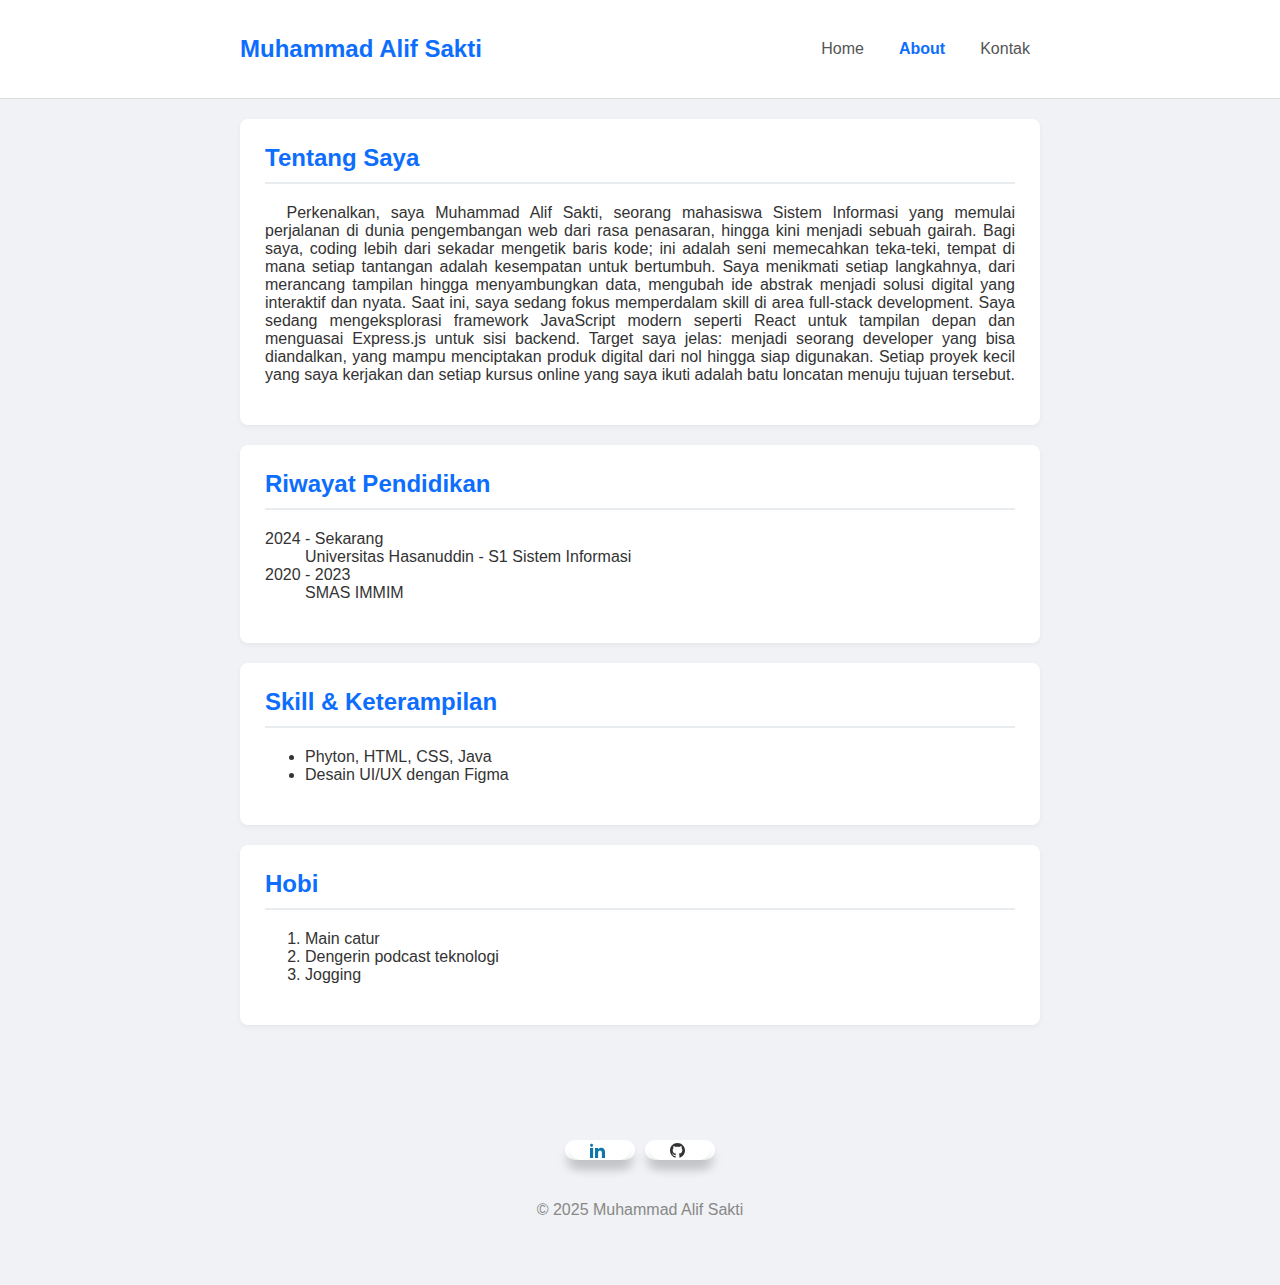
<file: about.html>
<!DOCTYPE html>
<html lang="id">
<head>
    <meta charset="UTF-8">
    <meta name="viewport" content="width=device-width, initial-scale=1.0">
    <title>Tentang Saya - Muhammad Alif Sakti</title>
    <link rel="stylesheet" href="style.CSS" />
</head>
<body>

    <header>
        <div class="container">
            <a href="index.html" class="logo">Muhammad Alif Sakti</a>
            <nav>
                <ul>
                    <li><a href="index.html">Home</a></li>
                    <li><a href="about.html" class="active">About</a></li>
                    <li><a href="contact.html">Kontak</a></li>
                </ul>
            </nav>
        </div>
    </header>

    <main class="container">
        <div class="content-card">
            <h2>Tentang Saya</h2>
                <p style="text-align: justify;">
                    &nbsp; Perkenalkan, saya Muhammad Alif Sakti, seorang mahasiswa Sistem Informasi yang memulai perjalanan di dunia pengembangan web dari rasa penasaran, hingga kini menjadi sebuah gairah. 
                    Bagi saya, coding lebih dari sekadar mengetik baris kode; ini adalah seni memecahkan teka-teki, tempat di mana setiap tantangan adalah kesempatan untuk bertumbuh. 
                    Saya menikmati setiap langkahnya, dari merancang tampilan hingga menyambungkan data, mengubah ide abstrak menjadi solusi digital yang interaktif dan nyata.
                    Saat ini, saya sedang fokus memperdalam skill di area full-stack development. Saya sedang mengeksplorasi framework JavaScript modern seperti React untuk tampilan depan dan menguasai Express.js untuk sisi backend. 
                    Target saya jelas: menjadi seorang developer yang bisa diandalkan, yang mampu menciptakan produk digital dari nol hingga siap digunakan. Setiap proyek kecil yang saya kerjakan dan setiap kursus online yang saya ikuti adalah batu loncatan menuju tujuan tersebut.
                </p>
        </div>

        <div class="content-card">
            <h2>Riwayat Pendidikan</h2>
            <dl>
                <dt>2024 - Sekarang</dt>
                <dd>Universitas Hasanuddin - S1 Sistem Informasi</dd>
                <dt>2020 - 2023</dt>
                <dd>SMAS IMMIM</dd>
            </dl>
        </div>

        <div class="content-card">
            <h2>Skill & Keterampilan</h2>
            <ul>
                <li>Phyton, HTML, CSS, Java</li>
                <li>Desain UI/UX dengan Figma</li>
                
            </ul>
        </div>
        
        <div class="content-card">
            <h2>Hobi</h2>
            <ol>
                <li>Main catur</li>
                <li>Dengerin podcast teknologi</li>
                <li>Jogging</li>
            </ol>
        </div>
    </main>

    <footer>
        <div class="social-links">
        <div id="linkedin" class="social-btn flex-center">
        <a
            href="https://www.linkedin.com/in/muhammad-alif-sakti-831398294/"
            id="linkedin"
            class="social-btn flex-center"
            target="_blank"
            rel="noopener noreferrer">
            <svg
                viewBox="0 0 24 24"
                height="24"
                width="24"
                xmlns="http://www.w3.org/2000/svg">
            <path
                d="M4.98 3.5c0 1.381-1.11 2.5-2.48 2.5s-2.48-1.119-2.48-2.5c0-1.38 1.11-2.5 2.48-2.5s2.48 1.12 2.48 2.5zm.02 4.5h-5v16h5v-16zm7.982 0h-4.968v16h4.969v-8.399c0-4.67 6.029-5.052 6.029 0v8.399h4.988v-10.131c0-7.88-8.922-7.593-11.018-3.714v-2.155z"
            ></path></svg><span>alif sakti</span>
        </a>
        </div>

        <div id="github" class="social-btn flex-center">
        <a
            href="https://github.com/alinW1th"
            id="github"
            class="social-btn flex-center"
            target="_blank"
            rel="noopener noreferrer">
            <svg
            viewBox="0 0 24 24"
            height="24"
            width="24"
            xmlns="http://www.w3.org/2000/svg">
            <path
                d="M12 0c-6.626 0-12 5.373-12 12 0 5.302 3.438 9.8 8.207 11.387.599.111.793-.261.793-.577v-2.234c-3.338.726-4.033-1.416-4.033-1.416-.546-1.387-1.333-1.756-1.333-1.756-1.089-.745.083-.729.083-.729 1.205.084 1.839 1.237 1.839 1.237 1.07 1.834 2.807 1.304 3.492.997.107-.775.418-1.305.762-1.604-2.665-.305-5.467-1.334-5.467-5.931 0-1.311.469-2.381 1.236-3.221-.124-.303-.535-1.524.117-3.176 0 0 1.008-.322 3.301 1.23.957-.266 1.983-.399 3.003-.404 1.02.005 2.047.138 3.006.404 2.291-1.552 3.297-1.23 3.297-1.23.653 1.653.242 2.874.118 3.176.77.84 1.235 1.911 1.235 3.221 0 4.609-2.807 5.624-5.479 5.921.43.372.823 1.102.823 2.222v3.293c0 .319.192.694.801.576 4.765-1.589 8.199-6.086 8.199-11.386 0-6.627-5.373-12-12-12z"
            ></path></svg><span>alinW1th</span>
        </a>
        </div>
    </div>
    <div class="container">
        <p>&copy; 2025 Muhammad Alif Sakti</p>
    </div>
    </footer>

</body>
</html>
</file>
<file: style.CSS>
/* Reset dasar & atur font biar konsisten */
body {
  font-family: -apple-system, BlinkMacSystemFont, "Segoe UI", Roboto, Helvetica,
    Arial, sans-serif;
  margin: 0;
  background-color: #f0f2f5; /* Warna latar belakang yang lembut */
  color: #333;
}

.container {
  max-width: 800px;
  margin: 0 auto;
  padding: 20px;
}

/* --- Header & Navigasi --- */
header {
  background-color: #fff;
  padding: 15px 0;
  border-bottom: 1px solid #ddd;
  position: sticky;
  top: 0;
  z-index: 10;
}

header .container {
  display: flex;
  justify-content: space-between;
  align-items: center;
}

.logo {
  font-weight: bold;
  font-size: 1.5rem;
  color: #0d6efd; /* Biru sebagai warna utama */
  text-decoration: none;
}

nav ul {
  list-style: none;
  margin: 0;
  padding: 0;
  display: flex;
  gap: 15px;
}

nav a {
  text-decoration: none;
  color: #555;
  font-weight: 500;
  padding: 5px 10px;
  border-radius: 5px;
  transition: background-color 0.2s ease-in-out;
}

nav a:hover {
  background-color: #e9ecef;
}

nav a.active {
  color: #0d6efd;
  font-weight: bold;
}

/* --- Halaman Depan (Homepage) --- */
.hero {
  text-align: center;
  padding: 50px 0;
}

.profile-img {
  width: 140px;
  height: 140px;
  border-radius: 50%; /* Bikin fotonya jadi bulet */
  object-fit: cover;
  border: 5px solid #fff;
  box-shadow: 0 4px 10px rgba(0, 0, 0, 0.1);
  margin-bottom: 20px;
}

.hero h1 {
  margin: 10px 0 5px;
  font-size: 2.5rem;
}

.hero p {
  color: #666;
  font-size: 1.1rem;
}

.quick-stats table {
  width: 100%;
  margin-top: 1rem;
  background: #fff;
  border-radius: 8px;
  overflow: hidden; /* Biar border-radius-nya keliatan */
  box-shadow: 0 2px 5px rgba(0, 0, 0, 0.05);
}

.quick-stats th,
.quick-stats td {
  padding: 15px;
  text-align: left;
  border-bottom: 1px solid #eee;
}
.quick-stats tr:last-child th,
.quick-stats tr:last-child td {
  border-bottom: none;
}

/* --- Kartu Konten (untuk halaman About & Contact) --- */
.content-card {
  background-color: #fff;
  padding: 25px;
  margin-bottom: 20px;
  border-radius: 8px;
  box-shadow: 0 2px 5px rgba(0, 0, 0, 0.05);
}

.content-card h2 {
  margin-top: 0;
  color: #0d6efd;
  border-bottom: 2px solid #e9ecef;
  padding-bottom: 10px;
  margin-bottom: 20px;
}

/* --- Formulir --- */
.contact-form .form-group {
  margin-bottom: 20px;
}

.contact-form label {
  display: block;
  margin-bottom: 8px;
  font-weight: 500;
}

.contact-form input[type="text"],
.contact-form input[type="email"],
.contact-form textarea {
  width: 100%;
  padding: 12px;
  border: 1px solid #ccc;
  border-radius: 5px;
  box-sizing: border-box; /* Penting! Biar padding gak ngerusak layout */
}

.contact-info {
  font-family: Arial, sans-serif;
  border: 1px solid #ccc;
  padding: 20px;
  max-width: 600px;
  margin: 20px auto;
  border-radius: 8px;
  box-shadow: 0 4px 8px rgba(0, 0, 0, 0.1);
}

.contact-info h2 {
  border-bottom: 2px solid #333;
  padding-bottom: 10px;
  margin-top: 0;
}

.contact-info table {
  width: 100%;
  border-collapse: collapse;
}

.contact-info td {
  padding: 12px;
  border: 1px solid #ddd;
}

.contact-info tr:nth-child(even) {
  background-color: #f9f9f9;
}

.contact-info a {
  color: #007bff;
  text-decoration: none;
}

.contact-info a:hover {
  text-decoration: underline;
}

.contact-form input:focus,
.contact-form textarea:focus {
  outline: none;
  border-color: #0d6efd;
  box-shadow: 0 0 5px rgba(13, 110, 253, 0.25);
}

.btn-submit {
  background-color: #0d6efd;
  color: #fff;
  padding: 12px 25px;
  border: none;
  border-radius: 5px;
  cursor: pointer;
  font-size: 1rem;
  font-weight: bold;
  transition: background-color 0.2s;
}

.btn-submit:hover {
  background-color: #0b5ed7;
}

/* --- Footer --- */
footer {
  text-align: center;
  padding: 30px 0;
  color: #888;
  margin-top: 40px;
}

/* From Uiverse.io by Pradeepsaranbishnoi */
.social-links,
.flex-center {
  display: flex;
  justify-content: center;
  align-items: center;
}

.social-btn {
  cursor: pointer;
  height: 20px;
  width: 70px;
  font-family: "Titillium Web", sans-serif;
  color: #333;
  border-radius: 10px;
  box-shadow: 0px 10px 10px rgba(0, 0, 0, 0.1);
  background: white;
  margin: 5px;
  transition: 0.3s;
  justify-content: center;
}

.social-btn svg {
  height: 15px;
  width: 15px;
}

.social-btn span {
  width: 0px;
  overflow: hidden;
  transition: 0.3s;
  text-align: center;
  margin-left: 5px;
}

.social-btn:hover {
  width: 100px;
  border-radius: 5px;
}

.social-btn:hover span {
  padding: 2px;
  width: 60px;
}

#twitter svg {
  fill: #1da1f2;
}

#linkedin svg {
  fill: #0e76a8;
}

#github {
  fill: #333;
}

.form-container {
  display: flex;
  flex-direction: column;
  align-items: center;
  gap: 20px;
  background-color: #fff;
  padding: 20px;
  border-radius: 12px;
  box-shadow: 0 4px 15px rgba(0, 0, 0, 0.1);
  width: 100%;
  max-width: 500px;
  margin: auto;
}

.pill-radio-container {
  display: flex;
  position: relative;
  background: #f0f0f0;
  border-radius: 30px;
  padding: 5px;
  gap: 5px;
  box-shadow: inset 0 2px 5px rgba(0, 0, 0, 0.1);
}

.pill-radio-container input {
  display: none;
}

.pill-radio-container label {
  position: relative;
  padding: 10px 20px;
  border-radius: 30px;
  cursor: pointer;
  font-weight: 500;
  color: #333;
  transition: all 0.3s ease-in-out;
  z-index: 2;
  white-space: nowrap;
}

.pill-radio-container input:checked + label {
  background-color: #3b82f6;
  color: #fff;
  box-shadow: 0 4px 10px rgba(59, 130, 246, 0.4);
}

.pill-radio-container label:hover {
  background-color: #e0e0e0;
}

/* Bagian ini tidak digunakan dalam versi final karena efek di gambar tidak memiliki indikator geser di bagian bawah */
.pill-indicator {
  display: none;
}

/* Formulir dan Tombol */
.form-content {
  width: 100%;
  display: flex;
  flex-direction: column;
  gap: 20px;
}

.message-box {
  width: 93%;
  min-height: 150px;
  padding: 15px;
  border: 1px solid #ddd;
  border-radius: 8px;
  font-family: inherit;
  font-size: 16px;
  resize: none;
  background-color: #f8f8f8;
  color: #555;
  outline: none;
  box-shadow: inset 0 1px 3px rgba(0, 0, 0, 0.1);
}

.message-box::placeholder {
  color: #999;
  font-family: monospace;
}

.submit-button {
  width: 100%;
  padding: 15px;
  background-color: #2c2c2c;
  color: #fff;
  border: none;
  border-radius: 8px;
  font-size: 18px;
  font-weight: bold;
  cursor: pointer;
  transition: background-color 0.3s ease;
  box-shadow: 0 4px 10px rgba(0, 0, 0, 0.2);
}

.submit-button:hover {
  background-color: #000;
}
</file>
